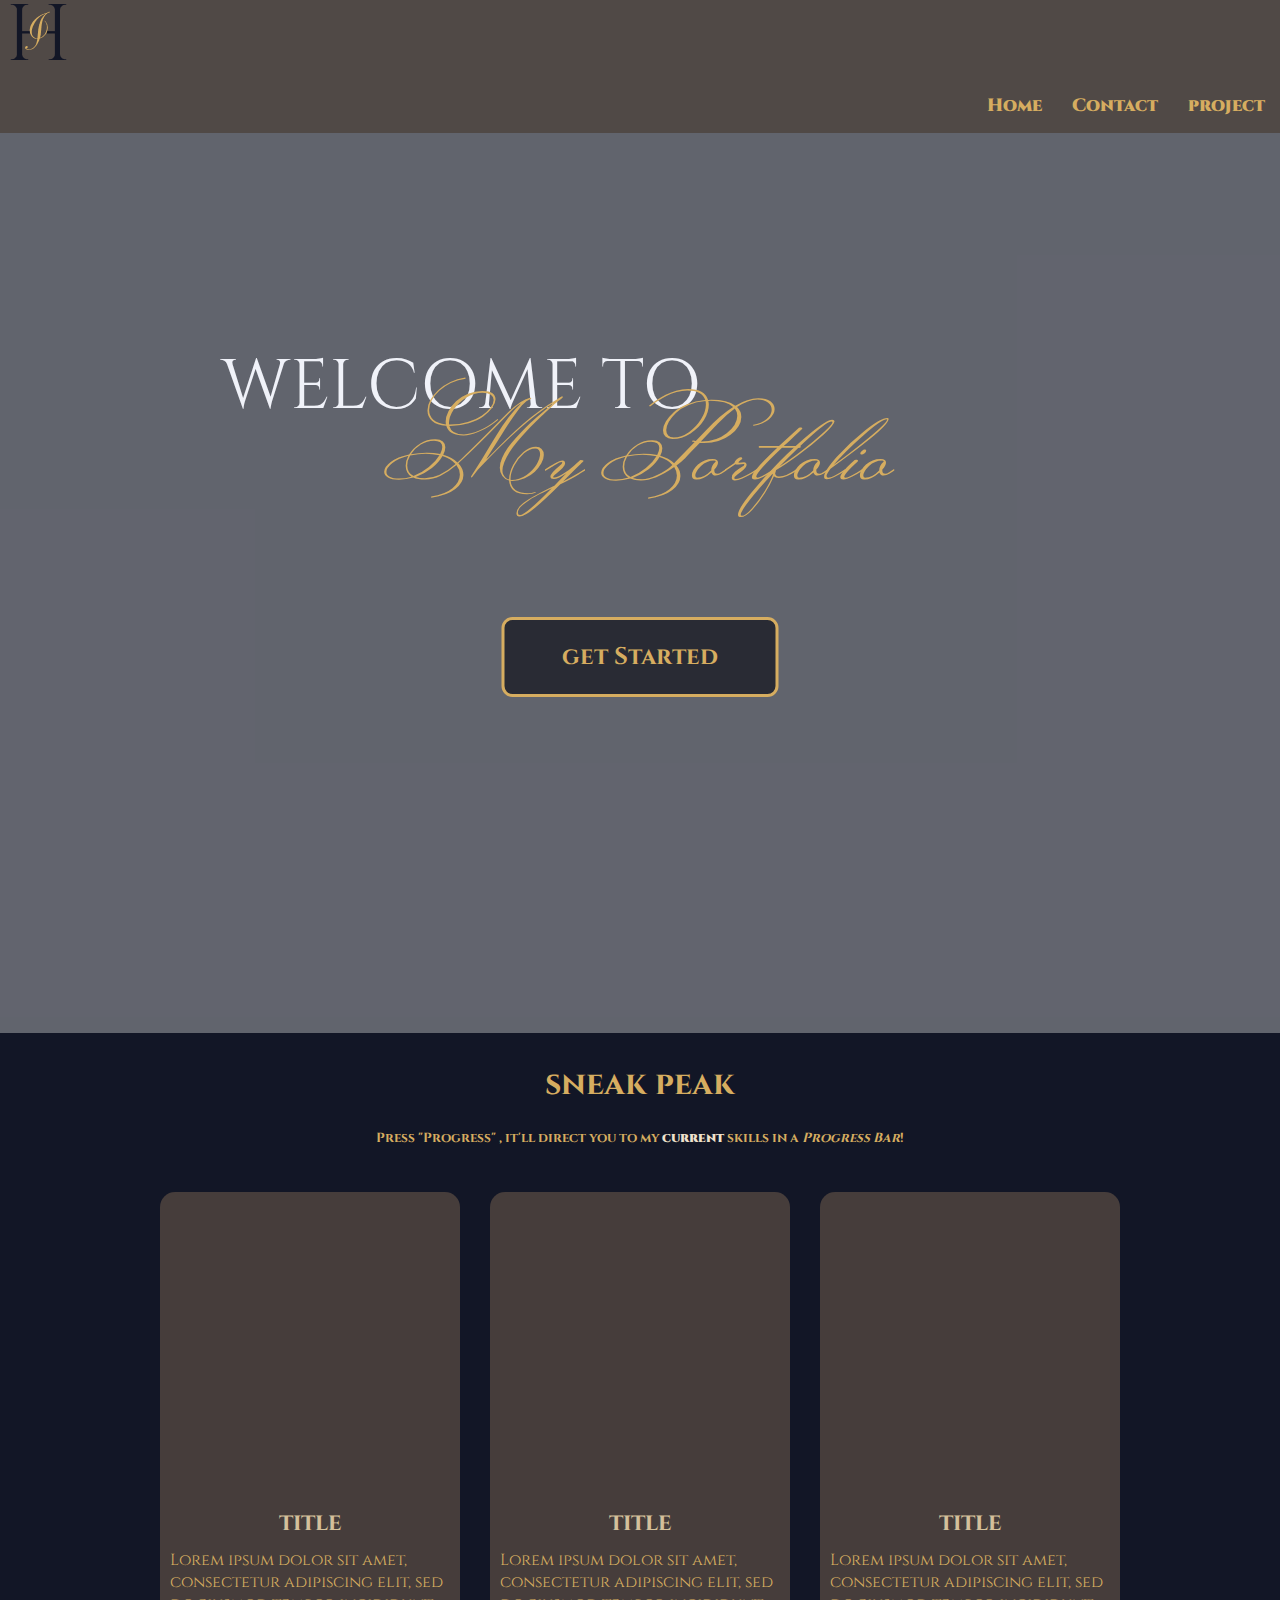
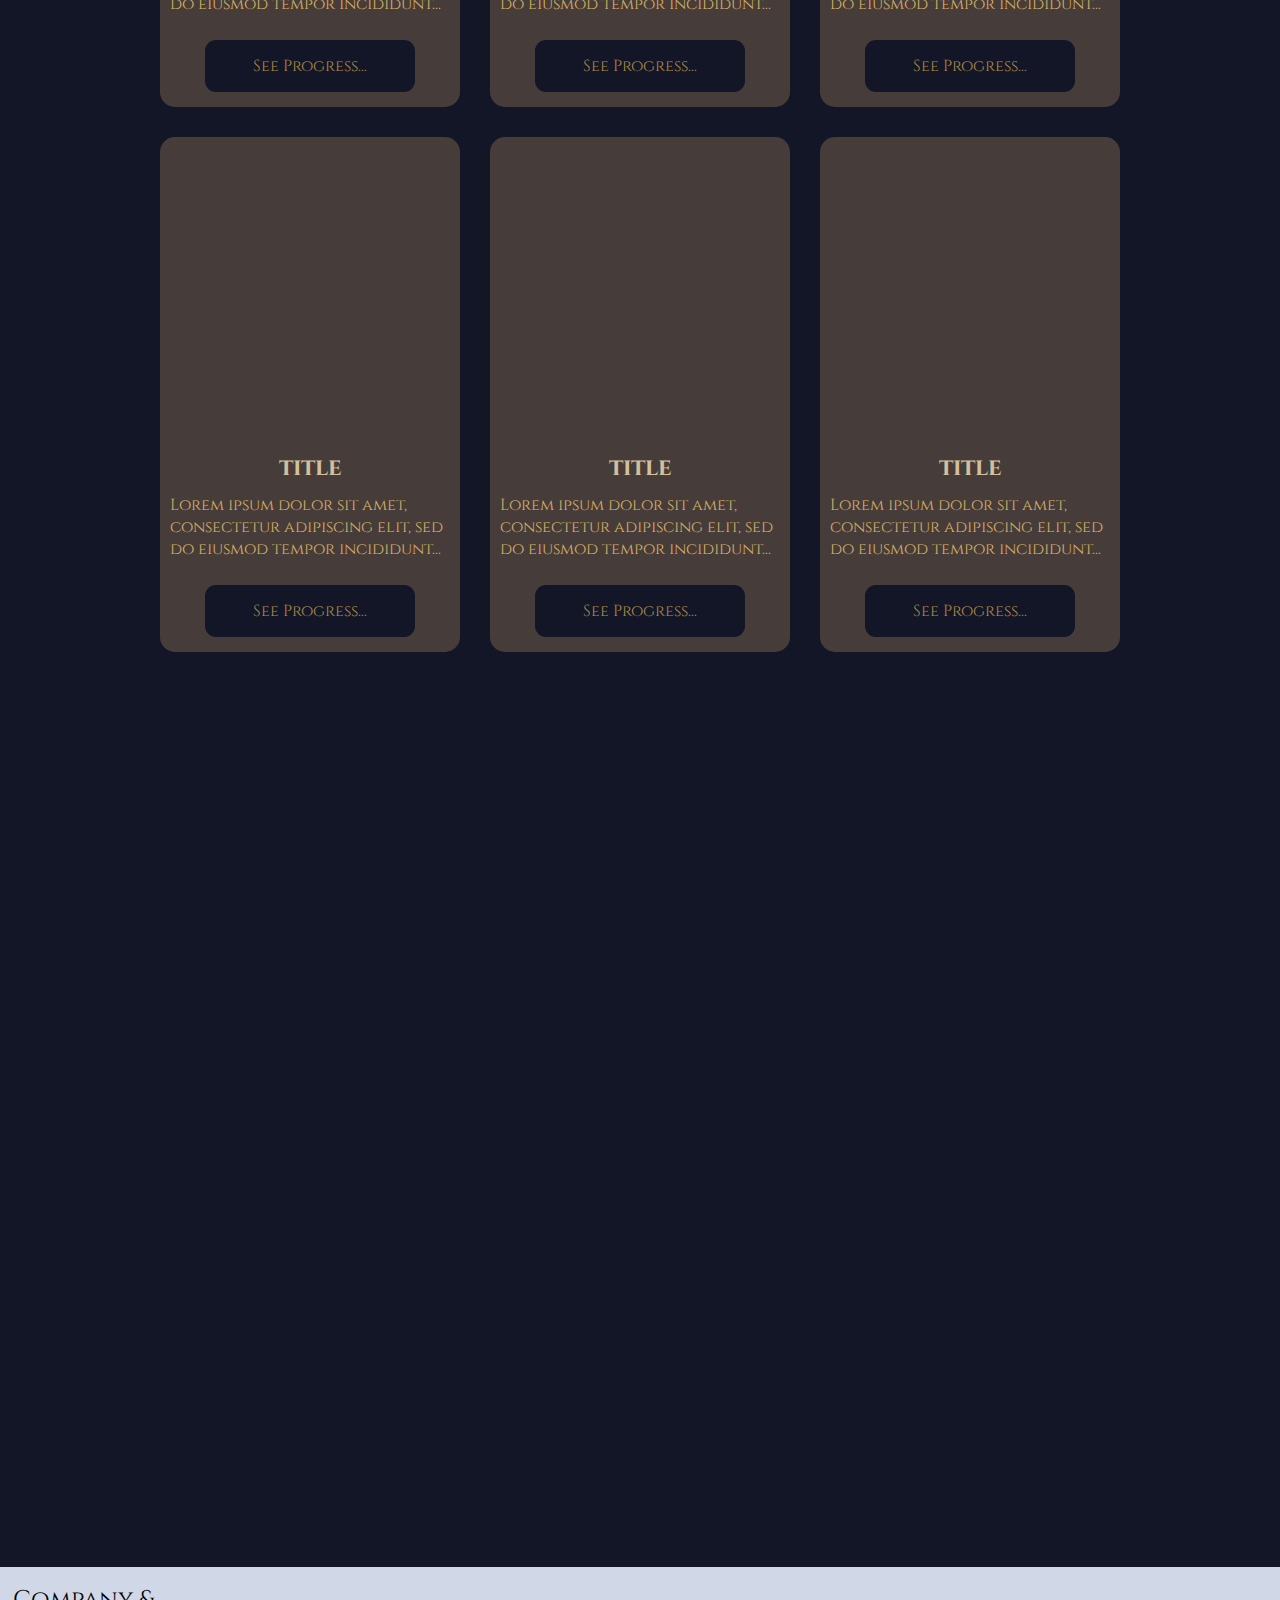
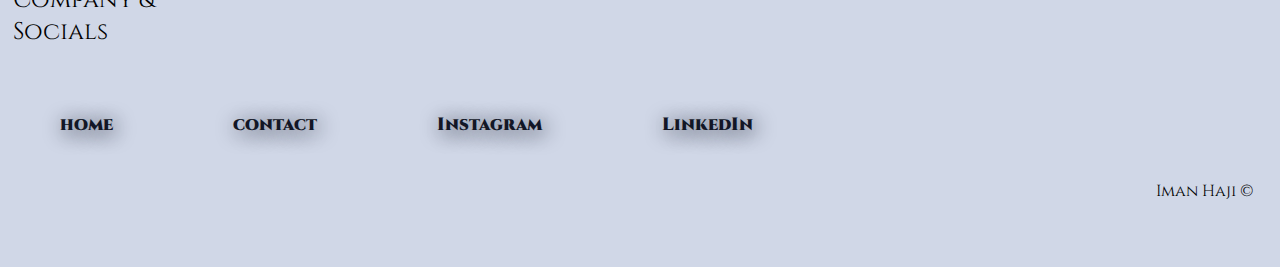
<file: index.html>
<!DOCTYPE html>
<html lang="en">
  <head>
    <meta charset="UTF-8" />
    <link rel="icon" type="images/x-icon" href="/LOGO.png" />
    <title>Portfolio</title>
    <link rel="preconnect" href="https://fonts.googleapis.com">
    <link rel="preconnect" href="https://fonts.gstatic.com" crossorigin>
    <link href="https://fonts.googleapis.com/css2?family=Archivo+Black&family=Cinzel:wght@400;600&family=Nabla&family=Rajdhani:wght@500&display=swap" rel="stylesheet">
    <link href="https://fonts.googleapis.com/css2?family=Archivo+Black&family=Cinzel:wght@400;600&family=Monsieur+La+Doulaise&family=Nabla&family=Rajdhani:wght@500&display=swap" rel="stylesheet">
    <link rel="stylesheet" href="style.css" />
  </head>
  <body>
    <div class="logo">
      <a href=""><img src="/LOGO.png" alt="LOGO"></a>
    </div>

    <nav class="navbar">
      <ul>
        <li><a href="project.html" class="link">project</a></li>
        <li><a href="contact.html" class="link">Contact</a></li>
        <li><a href="index.html" class="link">Home</a></li>
      </ul>
    </nav>
    
  
    <!--class="backgroundIMG"-->
    <div class="page">
      <!--<img src="https://i.pinimg.com/564x/cb/66/8e/cb668e42e0da16e478cbb9445ea0e97b.jpg" alt="floral">-->
      <div class="welcomeTo">WELCOME TO</div>
      <div class="myPortfolio">My Portfolio</div>
    </div>
    <div>
      <a href="contact.html">
        <button id="buttonStarted" class="buttonStarted">get Started</button>
      </a>
    </div>

    <div class="colorful-section first">

    </div>



    <h1 class="sneakpeak1">sneak peak</h1>
    <h5 class="sneakpeak2"> Press "Progress" , it'll direct you to my <strong>current</strong> skills in a <i>Progress Bar</i>!</h5>
<section class="container">
  <div class="card">
    <div class="card-image card1"></div>
    <h2>title</h2>
    <p>Lorem ipsum dolor sit amet, consectetur adipiscing elit, sed do eiusmod tempor incididunt...</p>
    <a href="project.html">See Progress...</a>
  </div>
  <div class="card">
    <div class="card-image card2"></div>
    <h2>title</h2>
    <p>Lorem ipsum dolor sit amet, consectetur adipiscing elit, sed do eiusmod tempor incididunt...</p>
    <a href="project.html">See Progress...</a>
  </div>
  <div class="card">
    <div class="card-image card3"></div>
    <h2>title</h2>
    <p>Lorem ipsum dolor sit amet, consectetur adipiscing elit, sed do eiusmod tempor incididunt...</p>
    <a href="project.html">See Progress...</a>
  </div>
</section>
<section class="container">
  <div class="card">
    <div class="card-image card4"></div>
    <h2>title</h2>
    <p>Lorem ipsum dolor sit amet, consectetur adipiscing elit, sed do eiusmod tempor incididunt...</p>
    <a href="project.html">See Progress...</a>
  </div>
  <div class="card">
    <div class="card-image card5"></div>
    <h2>title</h2>
    <p>Lorem ipsum dolor sit amet, consectetur adipiscing elit, sed do eiusmod tempor incididunt...</p>
    <a href="project.html">See Progress...</a>
  </div>
  <div class="card">
    <div class="card-image card6"></div>
    <h2>title</h2>
    <p>Lorem ipsum dolor sit amet, consectetur adipiscing elit, sed do eiusmod tempor incididunt...</p>
    <a href="project.html">See Progress...</a>
  </div>
</section>

<!-- 
<div class="row">
  <div class="column1">
    <img src="https://i.pinimg.com/564x/d3/3e/e3/d33ee372509f3eb0ad15166fe22671b5.jpg" alt="img" width="50%">
  </div>
  <div class="column2">
    <img src="https://i.pinimg.com/564x/ce/f9/45/cef9458ccd698c3cfd175b6d47b27120.jpg" alt="img" width="50%">
  </div>
</div>




      <div class="imagess">
        <div class="image1">
        </div>
        <div class="image2">
        </div>
      </div>
    </div>-->













    
    <div class="colorful-section green">

    </div>

    <div class="colorful-section company">
      <!--
      <p class="companyInfo">Company</p>
      <p class="home">Home</p>
      <p class="about"> About</p>
      <p class="projects"> Projects</p>
      <p class="contactUs">Contact Us</p>

      <p class="socials">Socials</p>
      <p class="instagram">Instagram</p>
      <p class="linkedin">LinkedIn</p>
      </div>-->

      <div class="companyInfo">
        <p>Company & Socials</p>
      </div>

      <nav class="companynav">
        <ul>
          <li><a href="index.html" class="link">home</a></li>
          <li><a href="contact.html" class="link">contact</a></li>
          <li><a href="https://www.instagram.com/" class="link">Instagram</a></li>
          <li><a href="https://www.linkedin.com/home" class="link">LinkedIn</a></li>
        </ul>    
      </nav>

      <div class="trademark">
        <p>Iman Haji ©</p>
      </div>
  <!--
      <nav class="socialsnav">
        <ul>
          <li><a href="https://www.instagram.com/" class="link">Instagram</a></li>
          <li><a href="project.html" class="link">LinkedIn</a></li>
        </ul>    
      </nav>-->
    </div>

  </body>
</html>
</file>
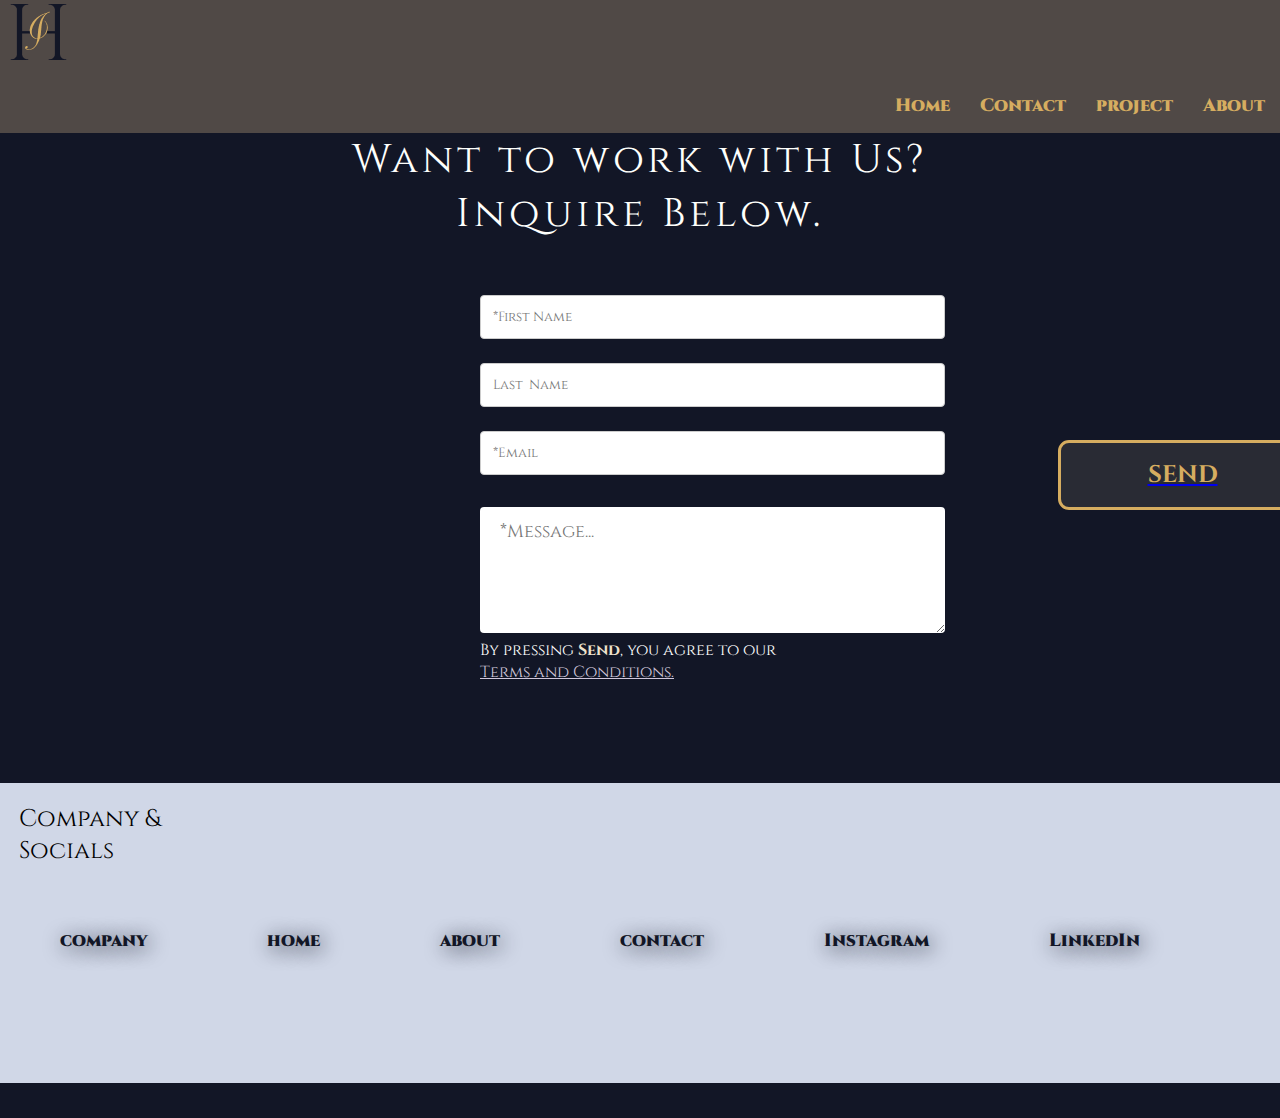
<file: about.html>
<!DOCTYPE html>
<html lang="en">
  <head>
    <meta charset="UTF-8" />
    <link rel="icon" type="images/x-icon" href="/LOGO.png" />
    <title>Portfolio</title>
    <link rel="preconnect" href="https://fonts.googleapis.com">
    <link rel="preconnect" href="https://fonts.gstatic.com" crossorigin>
    <link href="https://fonts.googleapis.com/css2?family=Archivo+Black&family=Cinzel:wght@400;600&family=Nabla&family=Rajdhani:wght@500&display=swap" rel="stylesheet">
    <link href="https://fonts.googleapis.com/css2?family=Archivo+Black&family=Cinzel:wght@400;600&family=Monsieur+La+Doulaise&family=Nabla&family=Rajdhani:wght@500&display=swap" rel="stylesheet">
    <link rel="stylesheet" href="style.css" />
  </head>
  <body>
    <div class="logo">
      <a href=""><img src="/LOGO.png" alt="LOGO"></a>
    </div>


    <!-- nav bar-->
    <nav class="navbar">
      <ul>
        <li><a href="about.html" class="link">About</a></li>
        <li><a href="project.html" class="link">project</a></li>
        <li><a href="contact.html" class="link">Contact</a></li>
        <li><a href="index.html" class="link">Home</a></li>
      </ul>
    </nav>
    
<!-- inquiry text -->
    <div class="userInquiry">
      <div class="workWithUs">
        <p>
          Want to work with Us? <br> Inquire Below.
        </p>
      </div>
      <!--<div class="inquire">
        <p>
          Inquire Below.
        </p>
      </div>-->
    </div>

    <!-- information gathering-->


          <!-- this is for the beginning of the page-->
    <div class="colorful-section-blue"> <!--     -->


      <!--contact form-->
      <div class="formmmmm">
        <div class="column3">
          <form class="contact-form" method="get" action="contact-form" autocomplete="on">
            <label for="firstName"></label>
             <input type="text" name="firstName" id="firstName" placeholder="*First Name" required>


             <label for="lastName"></label>
             <input type="text" name="lastName" id="lastName" placeholder="Last  Name">


             <label for="email"></label>
             <input type="text" name="email" id="email" placeholder="*Email" required>

        
              <label for="freeform"></label>
              <textarea name="freeform" id="freeform" cols="45" rows="5" placeholder="*Message..." required></textarea>

              <p class="termsAndConditions">By pressing <strong>Send</strong>, you agree to our</p>

              <p class="TCP"><a href="termsAndConditions.html">Terms and Conditions.</a></p>




              
                <div class="centered">
                  <a href="thankYou.html">
                 <button class="buttonSend">SEND</button>
                  </a>
                </div>
          </form>
          </div>
        </div>




<!--
  
  <div>
    <p class="termsAndConditions">By pressing <strong>Send</strong>, you agree to our</p>
    <p class="termsAndConditions"><a href="termsAndConditions.html">Terms and Conditions.</a></p>
  </div>
</div>


-->









          <!--this is for the bottom of the page-->
    <div class="colorful-section company"> <!--companyNav...-->
      
      <div class="companyInfo">
        <p>Company & Socials</p>
      </div>

      <nav class="companynav">
        <ul>
          <li><a href="about.html" class="link">company</a></li>
          <li><a href="index.html" class="link">home</a></li>
          <li><a href="about.html" class="link">about</a></li>
          <li><a href="contact.html" class="link">contact</a></li>
          <li><a href="https://www.instagram.com/" class="link">Instagram</a></li>
          <li><a href="https://www.linkedin.com/home" class="link">LinkedIn</a></li>
        </ul>    
      </nav>

      <div class="trademark">
        <p>Iman Haji ©</p>
      </div>
      <!--
      <nav class="socialsnav">
        <ul>
          <li><a href="https://www.instagram.com/" class="link">Instagram</a></li>
          <li><a href="project.html" class="link">LinkedIn</a></li>
        </ul>    
      </nav>-->
    </div>

  </body>
</html>
</file>
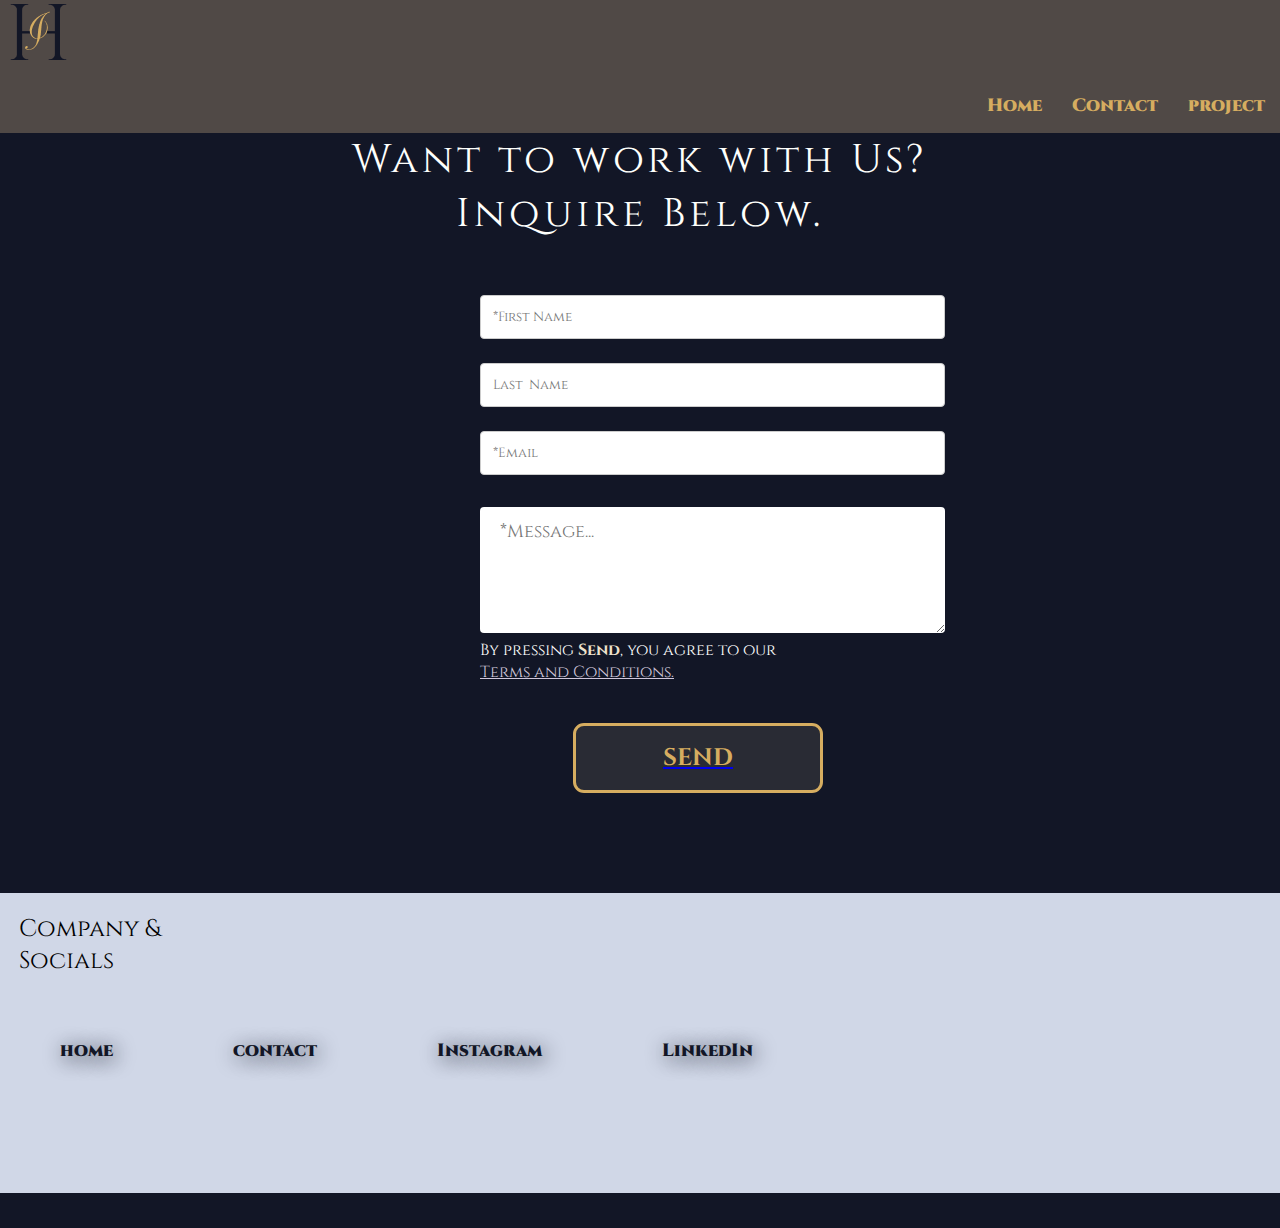
<file: contact.html>
<!DOCTYPE html>
<html lang="en">
  <head>
    <meta charset="UTF-8" />
    <link rel="icon" type="images/x-icon" href="/LOGO.png" />
    <title>Portfolio</title>
    <link rel="preconnect" href="https://fonts.googleapis.com">
    <link rel="preconnect" href="https://fonts.gstatic.com" crossorigin>
    <link href="https://fonts.googleapis.com/css2?family=Archivo+Black&family=Cinzel:wght@400;600&family=Nabla&family=Rajdhani:wght@500&display=swap" rel="stylesheet">
    <link href="https://fonts.googleapis.com/css2?family=Archivo+Black&family=Cinzel:wght@400;600&family=Monsieur+La+Doulaise&family=Nabla&family=Rajdhani:wght@500&display=swap" rel="stylesheet">
    <link rel="stylesheet" href="style.css" />
  </head>
  <body>
    <div class="logo">
      <a href=""><img src="/LOGO.png" alt="LOGO"></a>
    </div>


    <!-- nav bar-->
    <nav class="navbar">
      <ul>
        <li><a href="project.html" class="link">project</a></li>
        <li><a href="contact.html" class="link">Contact</a></li>
        <li><a href="index.html" class="link">Home</a></li>
      </ul>
    </nav>
    
<!-- inquiry text -->
    <div class="userInquiry">
      <div class="workWithUs">
        <p>
          Want to work with Us? <br> Inquire Below.
        </p>
      </div>
      <!--<div class="inquire">
        <p>
          Inquire Below.
        </p>
      </div>-->
    </div>

    <!-- information gathering-->


          <!-- this is for the beginning of the page-->
    <div class="colorful-section-blue"> <!--     -->


      <!--contact form-->
      <div class="formmmmm">
        <div class="column3">
          <form class="inquiry.html" method="get" action="/inquiry.html" autocomplete="on">
            <label for="firstName"></label>
             <input type="text" name="firstName" id="firstName" placeholder="*First Name" required>


             <label for="lastName"></label>
             <input type="text" name="lastName" id="lastName" placeholder="Last  Name">


             <label for="email"></label>
             <input type="text" name="email" id="email" placeholder="*Email" required>

        
              <label for="freeform"></label>
              <textarea name="freeform" id="freeform" cols="45" rows="5" placeholder="*Message..." required></textarea>

              <p class="termsAndConditions">By pressing <strong>Send</strong>, you agree to our</p>

              <p class="TCP"><a href="termsAndConditions.html">Terms and Conditions.</a></p>

              
                <div class="">
                  <a href="inquiry.html">
                 <button class="buttonSend">SEND</button>
                  </a>
                </div>
          </form>
          </div>
        </div>




<!--
  
  <div>
    <p class="termsAndConditions">By pressing <strong>Send</strong>, you agree to our</p>
    <p class="termsAndConditions"><a href="termsAndConditions.html">Terms and Conditions.</a></p>
  </div>
</div>


-->









          <!--this is for the bottom of the page-->
    <div class="colorful-section company"> <!--companyNav...-->
      
      <div class="companyInfo">
        <p>Company & Socials</p>
      </div>

      <nav class="companynav">
        <ul>
          <li><a href="index.html" class="link">home</a></li>
          <li><a href="contact.html" class="link">contact</a></li>
          <li><a href="https://www.instagram.com/" class="link">Instagram</a></li>
          <li><a href="https://www.linkedin.com/home" class="link">LinkedIn</a></li>
        </ul>    
      </nav>

      <div class="trademark">
        <p>Iman Haji ©</p>
      </div>
      <!--
      <nav class="socialsnav">
        <ul>
          <li><a href="https://www.instagram.com/" class="link">Instagram</a></li>
          <li><a href="project.html" class="link">LinkedIn</a></li>
        </ul>    
      </nav>-->
    </div>
  </body>
</html>
</file>
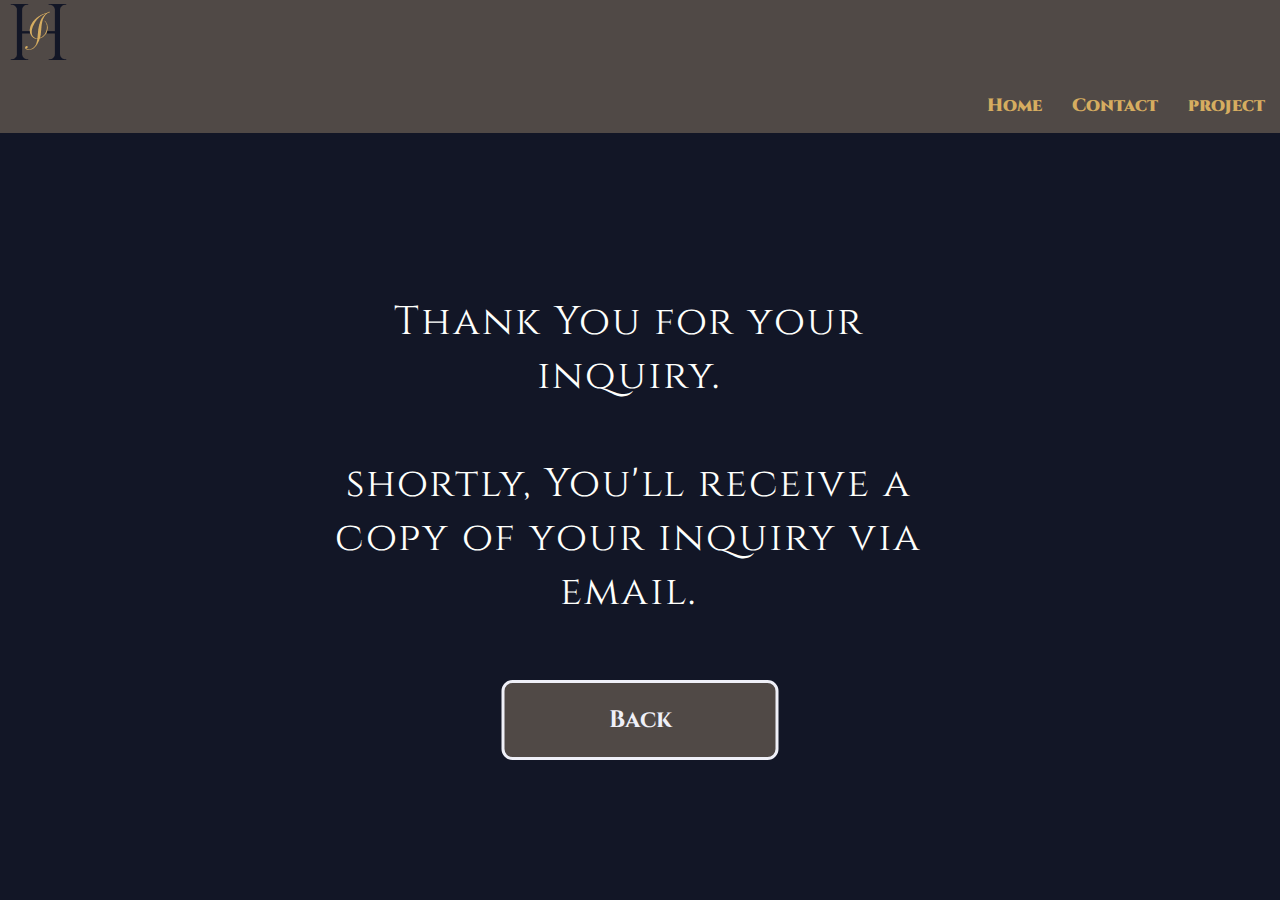
<file: inquiry.html>
<!DOCTYPE html>
<html lang="en">
  <head>
    <meta charset="UTF-8" />
    <link rel="icon" type="images/x-icon" href="/LOGO.png" />
    <title>Portfolio</title>
    <link rel="preconnect" href="https://fonts.googleapis.com">
    <link rel="preconnect" href="https://fonts.gstatic.com" crossorigin>
    <link href="https://fonts.googleapis.com/css2?family=Archivo+Black&family=Cinzel:wght@400;600&family=Nabla&family=Rajdhani:wght@500&display=swap" rel="stylesheet">
    <link href="https://fonts.googleapis.com/css2?family=Archivo+Black&family=Cinzel:wght@400;600&family=Monsieur+La+Doulaise&family=Nabla&family=Rajdhani:wght@500&display=swap" rel="stylesheet">
    <link rel="stylesheet" href="style.css" />
  </head>
  <body>
    <div class="logo">
      <a href=""><img src="/LOGO.png" alt="LOGO"></a>
    </div>


    <!-- nav bar-->
    <nav class="navbar">
      <ul>
        <li><a href="project.html" class="link">project</a></li>
        <li><a href="contact.html" class="link">Contact</a></li>
        <li><a href="index.html" class="link">Home</a></li>
      </ul>
    </nav>
    
<!-- inquiry text -->
    <div class="userInquiryHTML">
      <div class="thankYouInquiry">
        <p class="thankYou">
          Thank You for your inquiry.
        </p>
        <p class="thankYou">
          shortly, You'll receive a copy of your inquiry via email.
        </p>
      </div>
    </div>

    <div>
      <a href="index.html" >
      <button id="buttonBackInquiry" class="buttonBackInquiry">Back</button>
      </a>
    </div>

  </body>
</html>
</file>
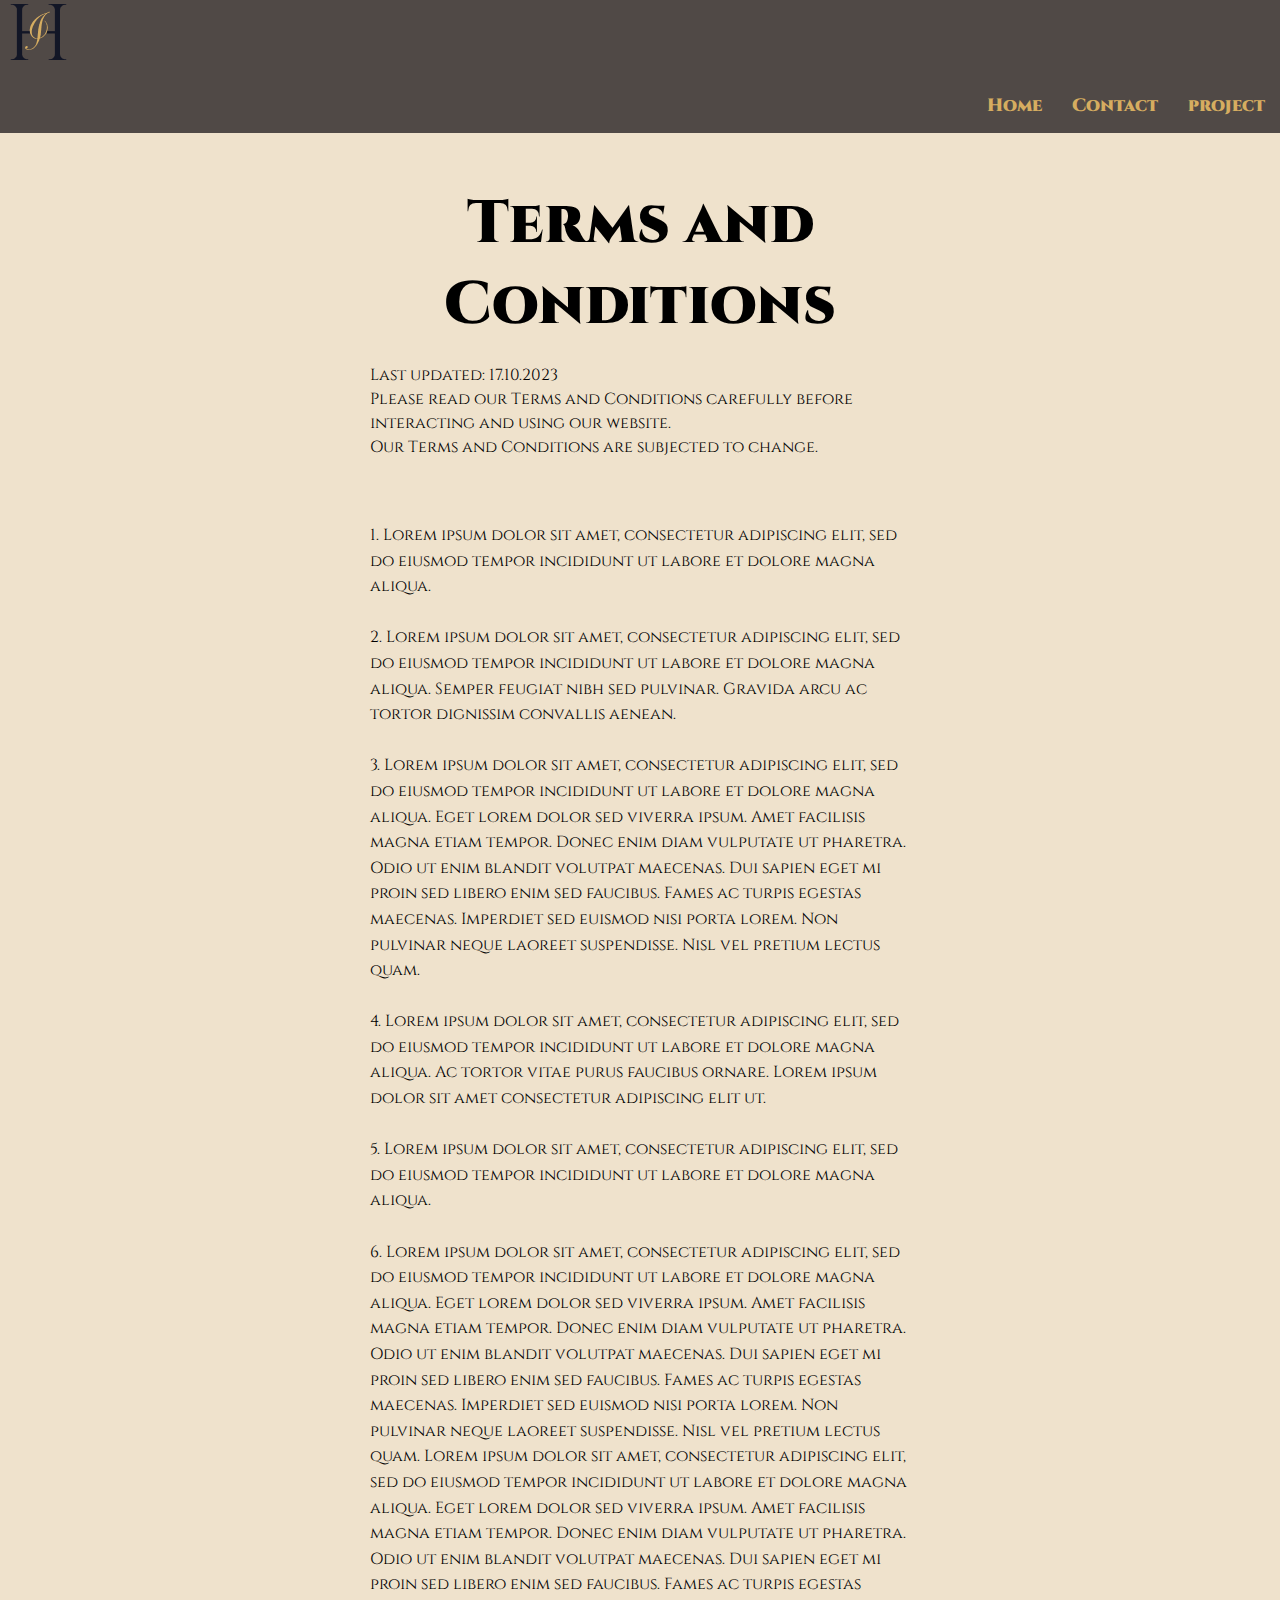
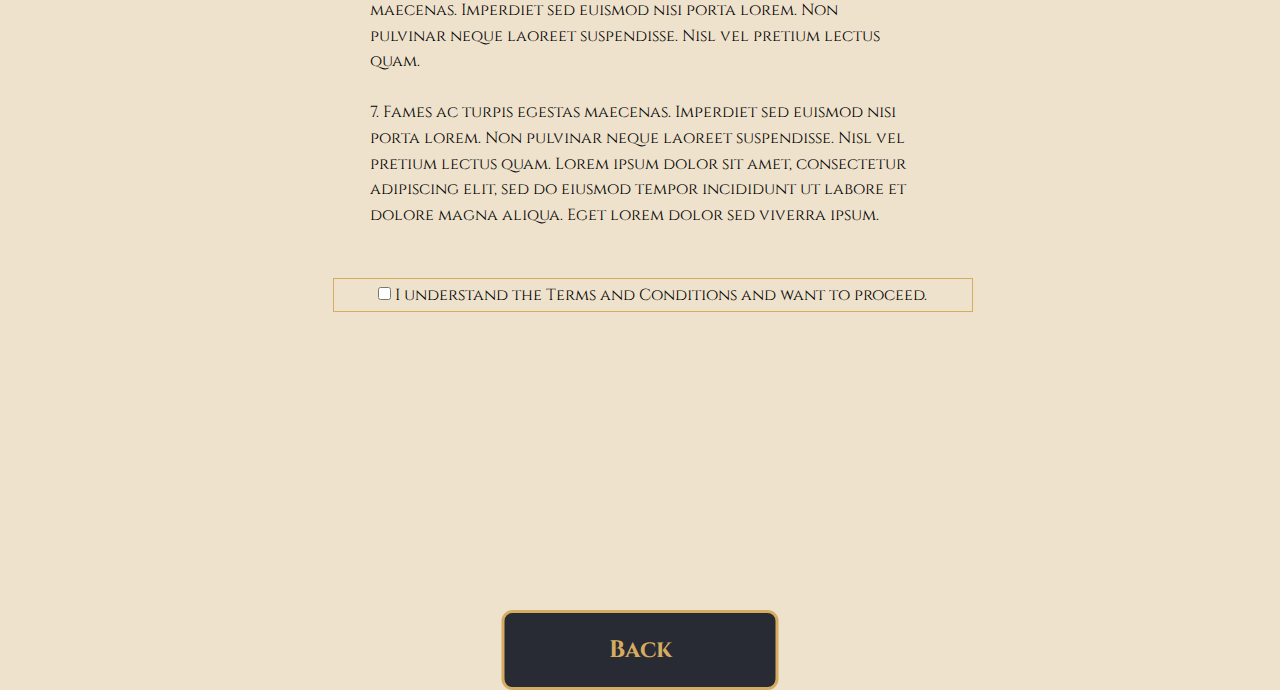
<file: termsAndConditions.html>
<!DOCTYPE html>
<html lang="en">
  <head>
    <meta charset="UTF-8" />
    <link rel="icon" type="images/x-icon" href="/LOGO.png" />
    <title>Portfolio</title>
    <link rel="preconnect" href="https://fonts.googleapis.com">
    <link rel="preconnect" href="https://fonts.gstatic.com" crossorigin>
    <link href="https://fonts.googleapis.com/css2?family=Archivo+Black&family=Cinzel:wght@400;600&family=Nabla&family=Rajdhani:wght@500&display=swap" rel="stylesheet">
    <link href="https://fonts.googleapis.com/css2?family=Archivo+Black&family=Cinzel:wght@400;600&family=Monsieur+La+Doulaise&family=Nabla&family=Rajdhani:wght@500&display=swap" rel="stylesheet">
    <link rel="stylesheet" href="style.css" />
  </head>
  <body class="bodyTC">
    <div class="logo">
      <a href=""><img src="/LOGO.png" alt="LOGO"></a>
    </div>

    <nav class="navbar">
      <ul>
        <li><a href="project.html" class="link">project</a></li>
        <li><a href="contact.html" class="link">Contact</a></li>
        <li><a href="index.html" class="link">Home</a></li>
      </ul>
    </nav>
    
    <main>
      <h1 class="headerTerms">Terms and Conditions</h1>
      <p class="lastUpdated">Last updated: 17.10.2023 <br> Please read our Terms and Conditions carefully before interacting and using our website. <br> Our Terms and Conditions are subjected to change. </p>

      <p class="mainTerms">
        1. Lorem ipsum dolor sit amet, consectetur adipiscing elit, sed do eiusmod tempor incididunt ut labore et dolore magna aliqua.
        <br><br>
        2.  Lorem ipsum dolor sit amet, consectetur adipiscing elit, sed do eiusmod tempor incididunt ut labore et dolore magna aliqua. Semper feugiat nibh sed pulvinar. Gravida arcu ac tortor dignissim convallis aenean.<br><br>
        3.  Lorem ipsum dolor sit amet, consectetur adipiscing elit, sed do eiusmod tempor incididunt ut labore et dolore magna aliqua. Eget lorem dolor sed viverra ipsum. Amet facilisis magna etiam tempor. Donec enim diam vulputate ut pharetra. Odio ut enim blandit volutpat maecenas. Dui sapien eget mi proin sed libero enim sed faucibus. Fames ac turpis egestas maecenas. Imperdiet sed euismod nisi porta lorem. Non pulvinar neque laoreet suspendisse. Nisl vel pretium lectus quam.
        <br><br>        
        4.  Lorem ipsum dolor sit amet, consectetur adipiscing elit, sed do eiusmod tempor incididunt ut labore et dolore magna aliqua. Ac tortor vitae purus faucibus ornare. Lorem ipsum dolor sit amet consectetur adipiscing elit ut.
        <br><br>
        5.  Lorem ipsum dolor sit amet, consectetur adipiscing elit, sed do eiusmod tempor incididunt ut labore et dolore magna aliqua.
        <br><br>
        6.  Lorem ipsum dolor sit amet, consectetur adipiscing elit, sed do eiusmod tempor incididunt ut labore et dolore magna aliqua. Eget lorem dolor sed viverra ipsum. Amet facilisis magna etiam tempor. Donec enim diam vulputate ut pharetra. Odio ut enim blandit volutpat maecenas. Dui sapien eget mi proin sed libero enim sed faucibus. Fames ac turpis egestas maecenas. Imperdiet sed euismod nisi porta lorem. Non pulvinar neque laoreet suspendisse. Nisl vel pretium lectus quam. Lorem ipsum dolor sit amet, consectetur adipiscing elit, sed do eiusmod tempor incididunt ut labore et dolore magna aliqua. Eget lorem dolor sed viverra ipsum. Amet facilisis magna etiam tempor. Donec enim diam vulputate ut pharetra. Odio ut enim blandit volutpat maecenas. Dui sapien eget mi proin sed libero enim sed faucibus. Fames ac turpis egestas maecenas. Imperdiet sed euismod nisi porta lorem. Non pulvinar neque laoreet suspendisse. Nisl vel pretium lectus quam.
        <br><br>
        7.  Fames ac turpis egestas maecenas. Imperdiet sed euismod nisi porta lorem. Non pulvinar neque laoreet suspendisse. Nisl vel pretium lectus quam. Lorem ipsum dolor sit amet, consectetur adipiscing elit, sed do eiusmod tempor incididunt ut labore et dolore magna aliqua. Eget lorem dolor sed viverra ipsum. 
      </p>
          <form action="/contact.html">
             <div class="checkbox">
                   <input type="checkbox" name="checkbox" id="checkbox" required>
                   <label for="checkbox" >I understand the Terms and Conditions and want to proceed.</label>
             <div>
              <div>
                <a href="contact.html" >
                <button id="buttonBack" class="buttonBack">Back</button>
                </a>
              </div>
    </form>
      </div>
    </main>
  </body>
</html>
</file>
<file: style.css>
* {
  margin: 0;
  padding: 0;
  font-family: 'Cinzel', serif, 'Rajdhani', sans-serif;
  box-sizing: border-box;
}

body {
  background-color: #121626;
  color: #D6AD60;
}

/*            INDEX HTML           */

.sneakpeak1 {
  align-items: center;
  text-align: center;
  justify-content: center;
  top: 43%;
  left: 36%;
  padding-top: 30px;
}

.sneakpeak2 {
  align-items: center;
  text-align: center;
  padding-top: 23px;
  padding-bottom: 30px;
  top: 43%;
  left: 36%;
}

h2 {
  align-items: center;
  text-align: center;
  justify-content: center;
  color: #d4c09b;
}

.container {
  display: flex;
  justify-content: center;
  flex-wrap: wrap;
}

.card {
  background-color: #463d3b;
  width: 300px;
  margin: 15px;
  border-radius: 15px;
}

.card-image {
  height: 300px;
  margin-bottom: 15px;
  background-size: cover;
  border-radius: 15px 15px 0 0;
}

.card1 {
  background-image: url('https://i.pinimg.com/564x/d3/3e/e3/d33ee372509f3eb0ad15166fe22671b5.jpg');
}

.card2 {
  background-image: url('https://i.pinimg.com/564x/38/2d/09/382d09e52421de2f04829b2b45d0ff54.jpg');
}

.card3 {
  background-image: url('https://i.pinimg.com/564x/ce/3e/f0/ce3ef02937d90d6e2656fd15476e1860.jpg');
}

.card4 {
  background-image: url('https://i.pinimg.com/564x/90/6a/a1/906aa11a5d8812cc39ddd37fbb84e8d2.jpg');
}

.card5 {
  background-image: url('https://i.pinimg.com/564x/ce/3e/f0/ce3ef02937d90d6e2656fd15476e1860.jpg');
}

.card6 {
  background-image: url('https://i.pinimg.com/564x/25/ac/e5/25ace54f2daafb1cff96c8d688aaf68d.jpg');
}

.card h1 {
  padding: 10px;
  text-align: center;
}

.card p {
  padding: 10px;
}

.card a {
  background-color: #121626;
  color: #a88646;
  padding: 15px 20px;
  display: block;
  text-align: center;
  margin: 15px 45px;
  border-radius: 11px;
  text-decoration: none;
}

.card:hover {
  background-color: #726763;
  color: #ccc;
  cursor: pointer;
  transform: scale(1.05);
  transition: all 0.5s ease;
}

/*
.backgroundIMG img {
  opacity: 22%;
  width: 1800px;
  height: 999px;
  background-attachment: fixed;
  background-position: center;
  display: flex;
  justify-content: center;
  /*border: 5px solid;
  position: absolute;
  top: 50%;
  left: 50%;
  transform: translate(-50%, -50%);
  padding: 7px;
  text-align: center;
  color: white;
}*/

.welcomeTo {
  color: #f0f2f9;
  position: absolute;
  top: 43%;
  left: 36%;
  transform: translate(-50%, -50%);
  font-size: 70px;
  display: flex;
  justify-content: center;
  position: absolute;
}

.myPortfolio {
  position: absolute;
  display: flex;
  justify-content: center;
  position: absolute;
  top: 50%;
  left: 50%;
  transform: translate(-50%, -50%);
  font-family: 'Monsieur La Doulaise', serif;
  font-size: 100px;
}

.header {
  position: fixed;
  top: 0;
  left: 0;
  width: 100%;
  padding: 20px 100px;
  background-color: #504946;
  display: flex;
  justify-content: space-between;
  align-items: center;
}

.logo {
  color: rgb(113, 113, 140);
  text-decoration: none;
  background-color: #504946;
}

.navbar ul {
  list-style-type: none;
  padding: 0px;
  margin: 0px;
  overflow: hidden;
  background-color: #504946;
}

.navbar a {
  color: #D6AD60;
  text-decoration: none;
  padding: 15px;
  display: block;
  text-align: center;
}

.navbar a:hover {
  color: #f4e0bb;
}

.navbar li {
  float: right;
  font-weight: 900;
  font-size: large;
}


.colorful-section li {
  display: flex;
  justify-content: row;
}

.colorful-section {
  height: 100vh;
  /* 100% of the specified viewport height */
  width: 100%;
  /*transition: background-color 0.5s;*/

}

.first {
  background: rgba(217, 217, 217, 0.40);
}

/*i wont change the default name i chose. ill simply change colours etc.*/

.company {
  background-color: #D0D7E7;
  color: #000;
  height: 300px;
  flex-shrink: 0;
}

.companynav a {
  color: #121626;
  text-decoration: none;
  padding: 30px;
  display: block;
  text-align: left;
  margin: 30px;
  line-break: normal;
  text-shadow: 3px 3px 20px #121626;
}

.companynav li {
  float: left;
  font-weight: 900;
  font-size: large;
  cursor: pointer;
}


.companynav a:hover {
  color: #f4e0bb;
}

.companyInfo {
  display: flex;
  width: 244px;
  height: 85px;
  font-size: x-large;
  flex-direction: column;
  justify-content: center;
  flex-shrink: 0;
  padding-left: 1%;
  padding-top: 1%;
}

/*
.companyInfo::after {
  content: "\a";
  white-space: pre;
}*/

.home {
  display: flex;
  width: 169px;
  height: 85px;
  flex-direction: column;
  justify-content: right;
  flex-shrink: 0;
}

.about {
  display: flex;
  width: 127px;
  height: 85px;
  flex-direction: row;
  justify-content: center;
  flex-shrink: 0;
}

.projects {
  display: flex;
  width: 168px;
  height: 85px;
  flex-direction: row;
  justify-content: center;
  flex-shrink: 0;
}

.contactus {
  display: flex;
  width: 196px;
  height: 85px;
  flex-direction: row;
  justify-content: center;
  flex-shrink: 0;
}

.socials {
  display: flex;
  width: 244px;
  height: 85px;
  flex-direction: column;
  justify-content: center;
  flex-shrink: 0;
}

.instagram {
  display: flex;
  width: 198px;
  height: 85px;
  flex-direction: row;
  justify-content: center;
  flex-shrink: 0;
}

.linkedin {
  display: flex;
  width: 144px;
  height: 85px;
  flex-direction: row;
  justify-content: center;
  flex-shrink: 0;
}

.buttonStarted {
  color: #D6AD60;
  background-color: #292b34;
  border: 3px solid #D6AD60;
  border-radius: 11px;
  position: absolute;
  width: 277px;
  height: 80px;
  top: 73%;
  left: 50%;
  gap: 10px;
  transform: translate(-50%, -50%);
  text-align: center;
  align-items: center;
  text-decoration: none;
  display: inline-block;
  padding: 13px 23px;
  cursor: pointer;
  flex-shrink: 0;
  font-size: x-large;
  font-weight: bold;
}

button:hover {
  background-color: #121626;
  color: #f4e0bb;
  border: 3px solid #f4e0bb;
}

.trademark {
  display: flex;
  align-items: center;
  justify-content: right;
  padding-top: 10%;
  padding-bottom: 2%;
  padding-right: 2%;

}

/*            ABOUT HTML           */

.userInquiry {
  display: flex;
  align-items: center;
  justify-content: center;
  text-align: center;
}

.workWithUs {
  width: 648px;
  height: 54px;
  color: #FEFFFC;
  font-size: 40px;
  font-weight: 400;
  letter-spacing: 4px;

}

/*
.inquire {
  width: 648px;
  height: 40px;
  color: #FEFFFC;
  font-family: Cinzel;
  font-size: 30px;
  font-weight: 400;
  letter-spacing: 3px;
}*/

/*      FORM      */

.formmmmm {
  max-width: 300px;
  width: 100%;
  margin: 0 auto;
  position: relative;
  padding: 100px;
  align-items: center;
  float: center;
  margin-left: 20%;
  size-adjust: none;
}

.colorful-section-blue {
  width: 1900px;
  height: 10px;
  color: #121626;
}

input[type=text] {
  width: 465px;
  padding: 12px;
  border: 1px solid #ccc;
  border-radius: 4px;
  box-sizing: border-box;
  margin-top: 0.5rem;
  margin-bottom: 16px;

  /*
  width: 465px;
  height: 56px;
  flex-shrink: 0;
  border-radius: 11px;
  background: #504946;*/
}

textarea {
  color: rgb(7, 6, 6);
  padding: 12px 20px;
  border: none;
  border-radius: 4px;
  width: 465px;
  height: 126px;
  margin-top: 1rem;
  font-size: large;
  font-style: normal;

  /*width: 809px;
  height: 290px;
  flex-shrink: 0;
  border-radius: 11px;
  background: #504946;
  font-style: normal;
  color: #D0D7E7;
  margin-left: 600px;
  margin-top: 1px;
  margin-right: 900px;*/
}

/*
.termsAndConditions {
  width: 523px;
  display: flex;
  height: 35px;
  flex-direction: column;
  justify-content: center;
  flex-shrink: 0;
  align-items: center;
  text-align: left;
  display: flex;
}*/

.termsAndConditions {
  color: white;
  width: 500px;
}

.TCP {
  color: pink;
  width: 500px;
}

.TCP p {
  font-size: 25px;
}

.TCP a {
  color: #cfc6db;
}

.TCP a:visited {
  color: #D6AD60;
}

.TCP a:hover {
  color: #8c703b;
}

.TCP a:active {
  color: #f4e0bb;
}


.buttonSend {
  color: #D6AD60;
  background-color: #292b34;
  border: 3px solid #D6AD60;
  border-radius: 11px;
  position: absolute;
  width: 250px;
  height: 70px;
  text-align: center;
  align-items: center;
  text-decoration: none;
  display: block;
  padding: 13px 23px;
  cursor: pointer;
  flex-shrink: 0;
  font-size: x-large;
  font-weight: bold;
  position: relative;
  align-items: center;
  float: center;
  margin-left: 93%;
  margin-top: 40px;
}

.centered {
  margin: 0;
  position: absolute;
  top: 45%;
  left: 190%;
  -ms-transform: translate(-50%, -50%);
  transform: translate(-50%, -50%);
}

/*            ABOUT HTML           */





/*            TERMS AND CONDITIONS HTML           */

.bodyTC {
  background: #EFE2CC;
  color: #000;
  margin: 0;

}

.headerTerms {
  width: 880px;
  height: 180px;
  align-items: center;
  text-align: center;
  font-size: 60px;
  font-style: normal;
  font-weight: 900;
  line-height: normal;
  margin: auto;
  width: 640px;
  padding: 50px;
}

.lastUpdated {
  height: 160px;
  flex-shrink: 0;
  display: flex;
  padding-top: 2px;
  margin: auto;
  width: 640px;
  padding: 50px;
  line-height: 150%;

}

.mainTerms {
  display: flex;
  align-items: center;
  justify-content: center;
  text-align: left;
  margin: auto;
  width: 640px;
  padding: 50px;
  line-height: 1.6;
}

.buttonBack {
  color: #D6AD60;
  background-color: #292b34;
  border: 3px solid #D6AD60;
  border-radius: 11px;
  position: absolute;
  width: 277px;
  height: 80px;
  top: 250%;
  left: 50%;
  gap: 11px;
  transform: translate(-50%, -50%);
  text-align: center;
  align-items: center;
  text-decoration: none;
  display: inline-block;
  padding: 13px 23px;
  cursor: pointer;
  flex-shrink: 0;
  font-size: x-large;
  font-weight: bold;
  position: absolute;
  margin-bottom: 500%;
}

.checkbox {
  content: "";
  display: inline-block;
  border: 1px solid #D6AD60;
  padding: 5px;
  cursor: pointer;
  width: 50%;
  height: 100%;
  margin-right: 0.5rem;
  align-items: center;
  text-align: center;
  justify-content: center;
  margin-left: 26%;
}


/*            PROJECT HTML           */


.skills {
  padding: 20px;
  margin: 30px;
}

.h3P {
  align-items: center;
  text-align: center;
  font-size: 20px;
  font-style: normal;
  font-weight: 500;
  line-height: normal;
  margin: auto;
}

strong {
  color: #EFE2CC;
}

.skill {
  margin-bottom: 20px;
  margin: 40px;
}

/*
.progress-bar {
  background-color: #D6AD60;
  height: 30px;
  border-radius: 11px;
}

.progress {
  border-radius: 10px;
  width: 50%;
  height: 100%;
  background-color: #121626;
}*/



/*font sizes for each bar + hovers on each*/
.html {
  font-size: 25px;
  cursor: default;

}

.html:hover {
  color: #121626;
  transition: 0.5s;
  cursor: default;
}

.css {
  font-size: 25px;
  cursor: default;
}

.css:hover {
  color: #121626;
  transition: 0.5s;
  cursor: default;
}

.javascript {
  font-size: 25px;
  cursor: default;
}

.javascript:hover {
  color: #121626;
  transition: 0.5s;
  cursor: default;
}

.design {
  font-size: 25px;
  cursor: default;
}

.design:hover {
  color: #121626;
  transition: 0.5s;
  cursor: default;
}


/* progress bar for each skill individually */

/*HTML*/
.progress-barHTML {
  background-color: #D6AD60;
  height: 30px;
  border-radius: 11px;
}

.progressHTML {
  border-radius: 10px;
  width: 90%;
  height: 100%;
  background-color: #121626;
}

/*CSS*/
.progress-barCSS {
  background-color: #D6AD60;
  height: 30px;
  border-radius: 11px;
}

.progressCSS {
  border-radius: 10px;
  width: 76%;
  height: 100%;
  background-color: #121626;
}

/*JS*/
.progress-barJS {
  background-color: #D6AD60;
  height: 30px;
  border-radius: 11px;
}

.progressJS {
  border-radius: 10px;
  width: 50%;
  height: 100%;
  background-color: #121626;
}

/*UI UX DESIGN*/
.progress-barDesign {
  background-color: #D6AD60;
  height: 30px;
  border-radius: 11px;
}

.progressDesign {
  border-radius: 10px;
  width: 66%;
  height: 100%;
  background-color: #121626;
}


/*back to top btn */
#back-to-top {
  display: none;
  position: fixed;
  bottom: 20px;
  right: 20px;
  padding: 10px 20px;
  background: #0074D9;
  /* Blue color */
  color: #fff;
  border: none;
  border-radius: 5px;
}

/* Styling for mobile menu (responsive with CSS media queries) maybe */

.mobile-menu {
  display: none;
}



/*            INQUIRY HTML           */

.thankYou {
  width: 600px;
  height: 120px;
  top: 511px;
  left: 636px;
  text-align: center;
  align-items: center;
  top: 50%;
  bottom: 50%;
  padding-top: 25%;
}

.thankYouInquiry {
  width: 648px;
  height: 54px;
  color: #FEFFFC;
  font-size: 40px;
  font-weight: 400;
  letter-spacing: 2px;
  align-items: center;
}

.userInquiryHTML {
  display: flex;
  align-items: center;
  justify-content: center;
  text-align: center;
  margin-left: 2%;
}

.buttonBackInquiry {
  color: #eff0f8;
  background-color: #504946;
  border: 3px solid #eff0f8;
  border-radius: 11px;
  position: absolute;
  width: 277px;
  height: 80px;
  top: 80%;
  left: 50%;
  gap: 11px;
  transform: translate(-50%, -50%);
  text-align: center;
  align-items: center;
  text-decoration: none;
  display: inline-block;
  padding: 13px 23px;
  cursor: pointer;
  flex-shrink: 0;
  font-size: x-large;
  font-weight: bold;
  position: absolute;
  margin-bottom: 100%;
}













/*index html*/

/*button:active {
  box-shadow: 0 7px rgb(210, 206, 198);
  transform: translateY(2px);
}*/

/*
.navBar {
  padding: 0px;
  margin: 0px;
}

.navBar a {
  position: relative;
  font-size: 19px;
  color: #D6AD60;
  font-weight: 100;
  text-decoration: none;
  margin-left: 55px;
}

.navBar a::before {
  content: '';
  position: absolute;
  top: 100%;
  left: 0;
  width: 0%;
  height: 1.5px;
  background: #1A1423;
  transition: 0.5s;
}

.navBar a:hover::before {
  width: 100%;
}

.navBar::after {
  color: darkred;
}*/

/*
button {
  display: flex;
  width: 277px;
  height: 80px;
  justify-content: center;
  align-items: center;
  gap: 10px;
  flex-shrink: 0;

}*/
</file>
